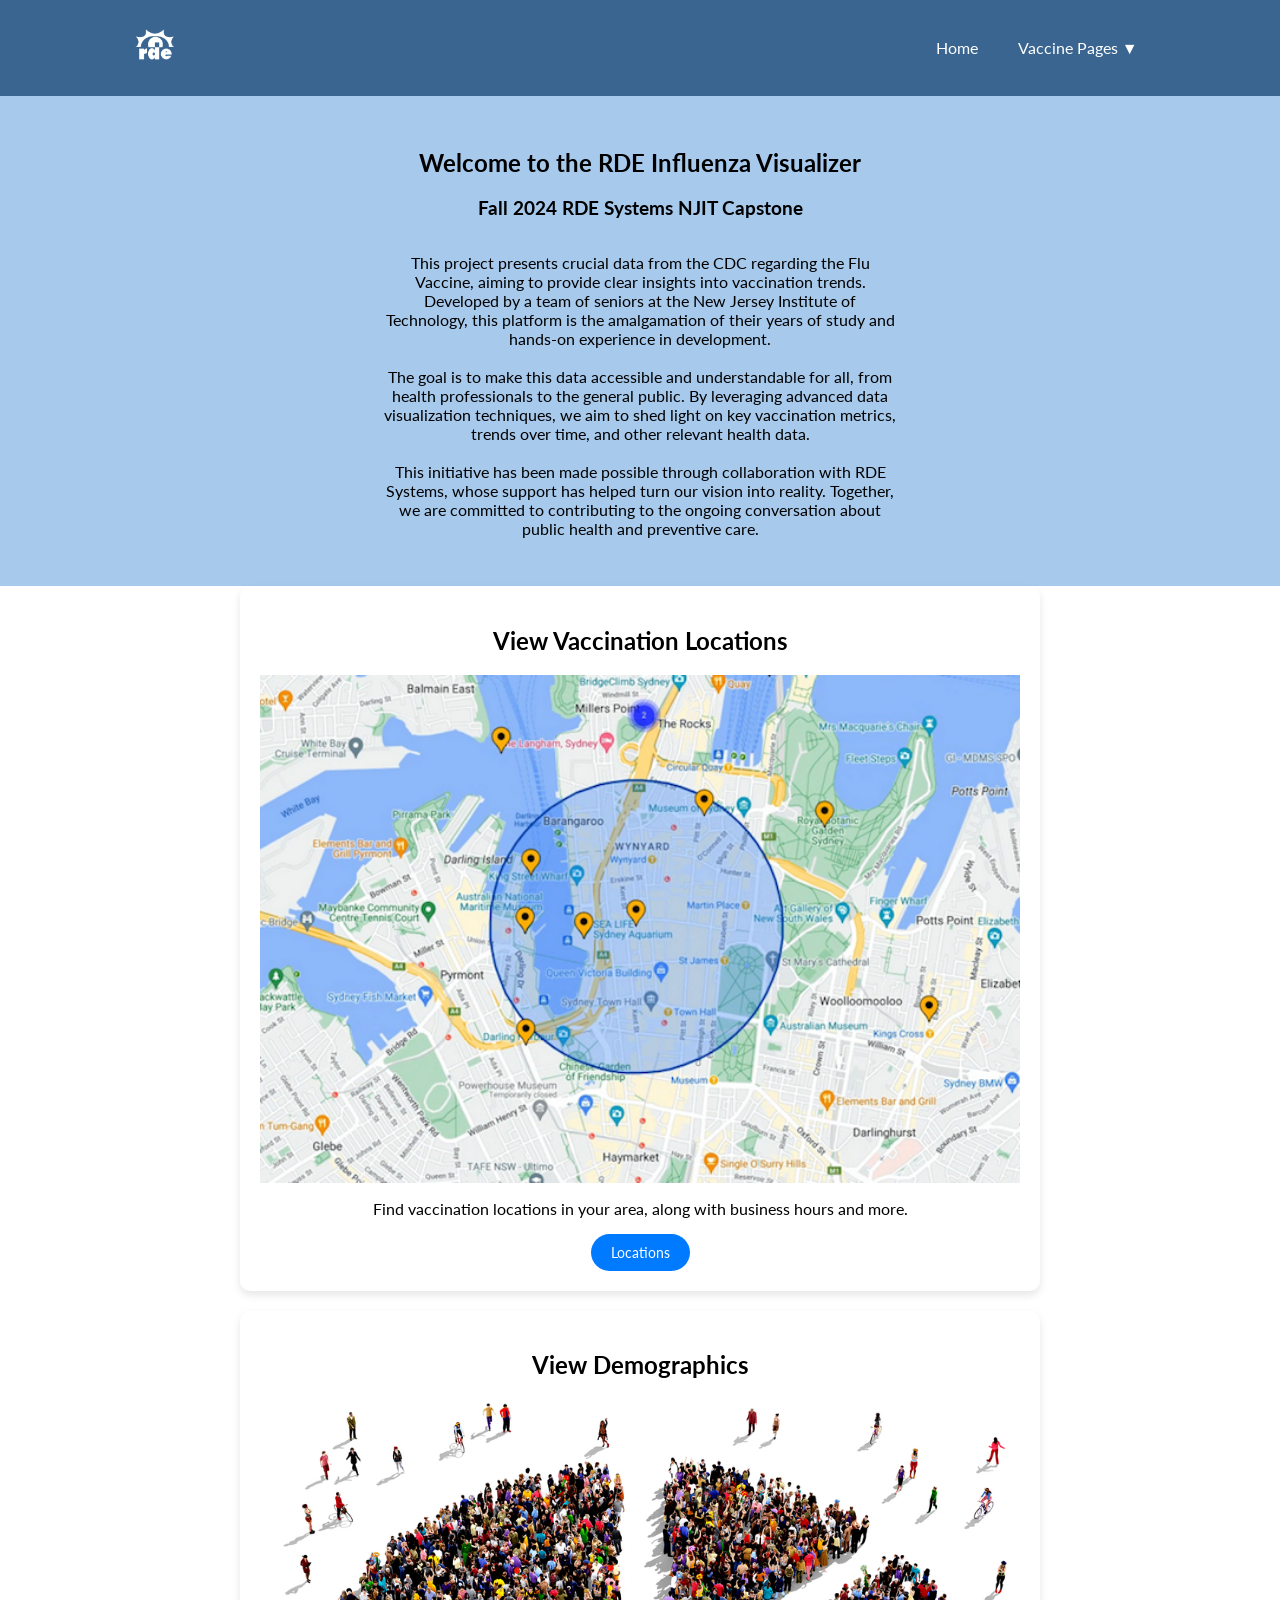
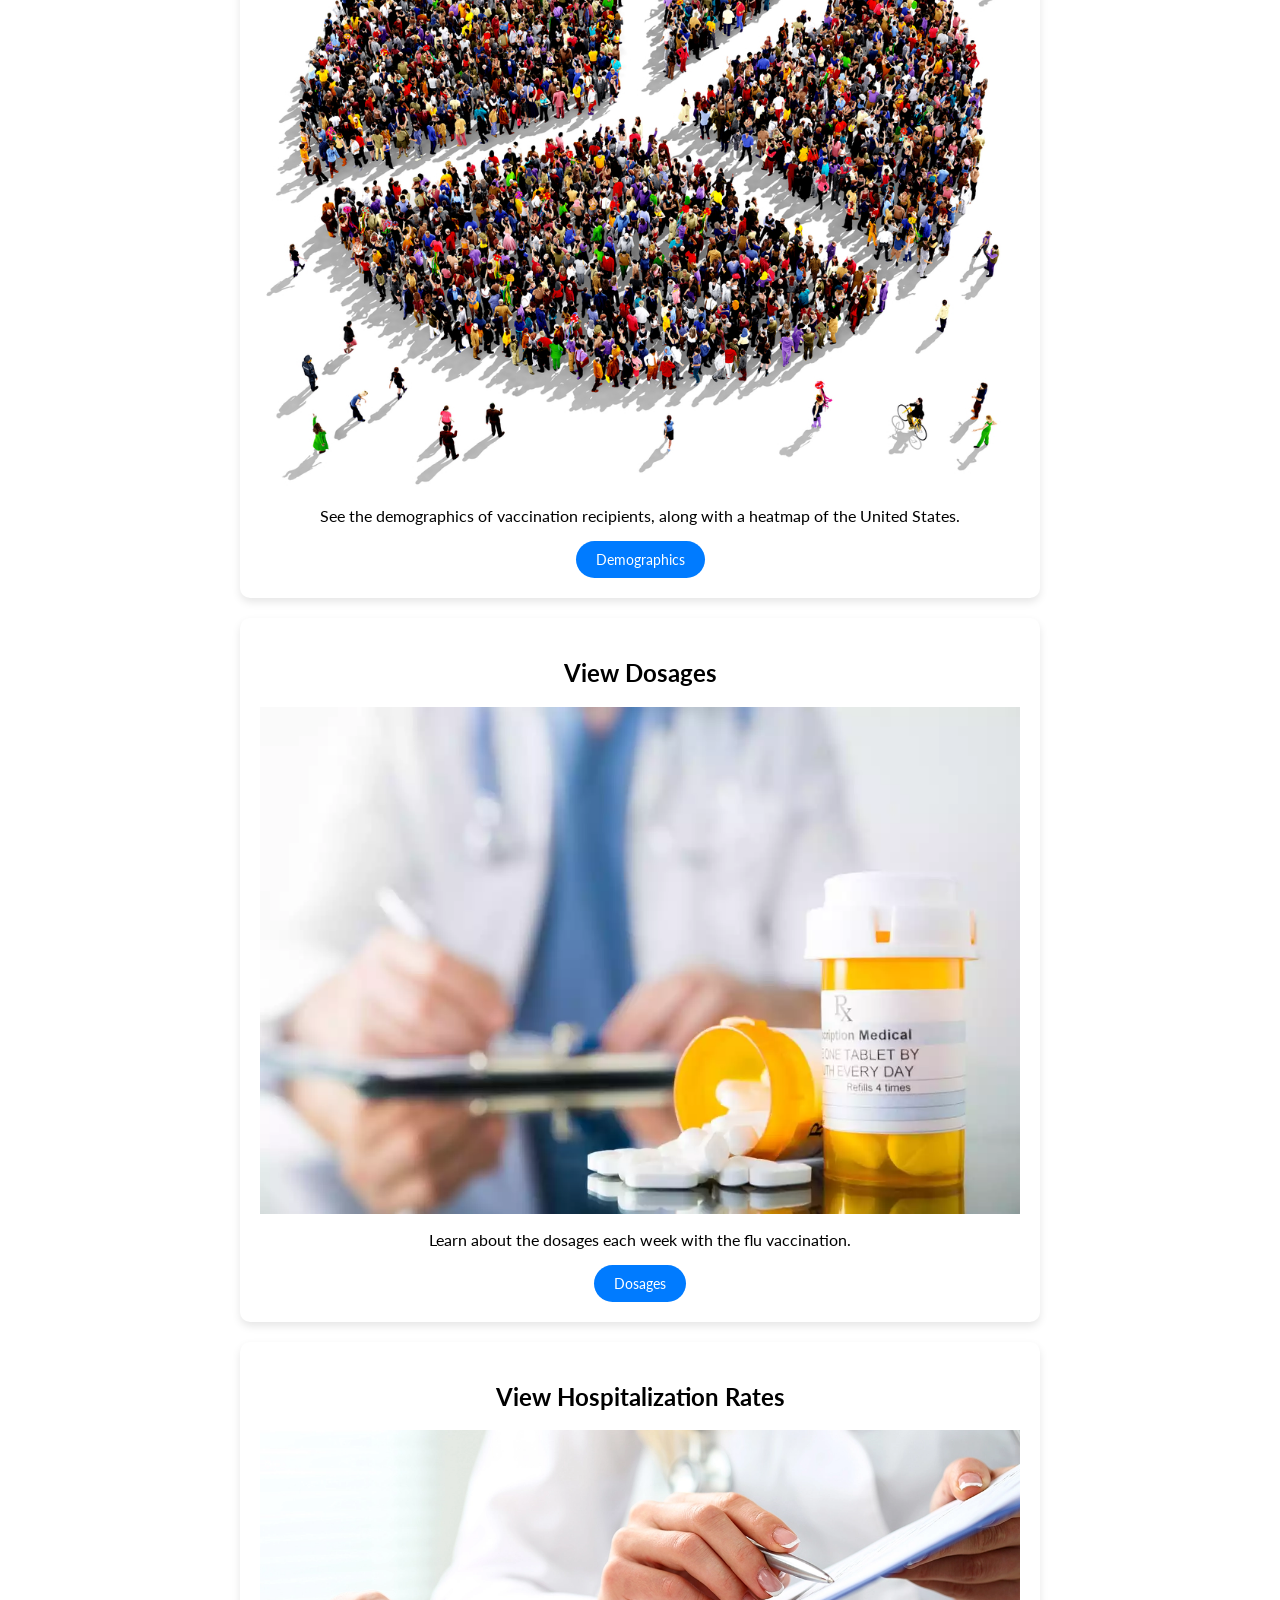
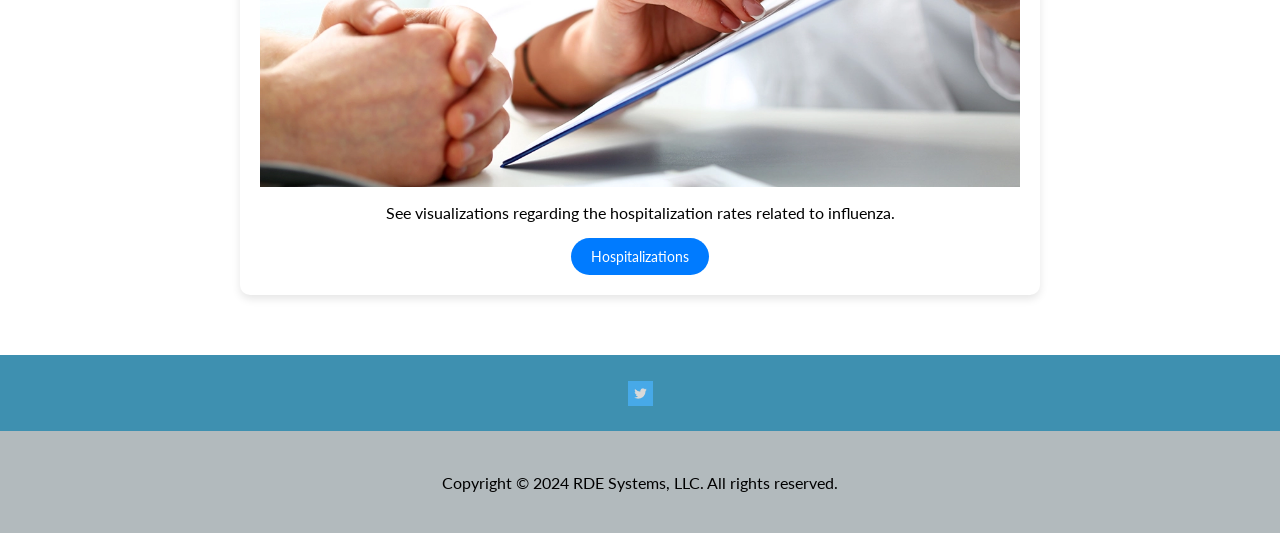
<file: main/index.html>
<html lang="en">
<head>
    <meta charset="UTF-8">
    <meta name="viewport" content="width=device-width, initial-scale=1.0">
    <meta name="description" content="RDE Capstone visualizing Influenza data">
    <title>RDE Influenza Dashboard</title>
    <link rel="stylesheet" href="./styles/main.css">
    <link rel="preconnect" href="https://fonts.googleapis.com">
    <link rel="preconnect" href="https://fonts.gstatic.com" crossorigin>
    <link href="https://fonts.googleapis.com/css2?family=Lato:wght@100;300;400;700;900&family=Open+Sans:wght@300;400;700&display=swap" rel="stylesheet">
</head>
<body>
    <header>
        <nav class="navbar">
            <div class="navbar-container">
                <div class="logo"><a href="index.html"><img src='./images/RDE-logo.png' alt="rde logo" /></a></div>
                <ul class="nav-links">
                    <li><a href="index.html">Home</a></li>
                    <li class="dropdown">
                        <a href="#" class="dropbtn">Vaccine Pages <span id="dropdown">&#9660;</span><span id="dropup">&#9650;</span></a>
                        <div class="dropdown-content">
                            <a href="location.html">Location</a>
                            <a href="demographics.cfm?dimensionType=Age&seasonSurveyYear=All&geographyType=All&month=All&season_survey_year=All">Demographics</a>
                            <a href="vaccine.html">Doses</a>
                            <a href="hospitalizations.cfm" id="hospitalization">Hospitalizations</a>
                        </div>
                    </li>
                </ul>
                <div class="hamburger" onclick="toggleMenu()">
                    <div class="icon"><p>&#9776;</p></div>
                </div>
            </div>
            <div class="mobile-menu">
                <a href="index.html">Home</a>
                <a href="location.html">Location</a>
                <a href="demographics.cfm?dimensionType=Age&seasonSurveyYear=All&geographyType=All&month=All&season_survey_year=All">Demographics</a>
                <a href="vaccine.html">Doses</a>
                <a href="hospitalizations.cfm" id="hospitalization">Hospitalizations</a>
            </div>
        </nav>

        <script>
            function toggleMenu() {
                const mobileMenu = document.querySelector('.mobile-menu');
                mobileMenu.classList.toggle('active');
            }
        </script>
    </header>
    <main style="padding-bottom:60px">
        <section>
            <div class="landingPage">
                <h1>Welcome to the RDE Influenza Visualizer</h1>
                <h3>Fall 2024 RDE Systems NJIT Capstone</h3>
                <div class="landingText">
                    <p>
                        This project presents crucial data from the CDC regarding the Flu Vaccine, 
                        aiming to provide clear insights into vaccination trends. 
                        Developed by a team of seniors at the New Jersey Institute of 
                        Technology, this platform is the amalgamation of their years of study 
                        and hands-on experience in development. <br /><br />
                        The goal is to make this data accessible and understandable 
                        for all, from health professionals to the general public. By leveraging advanced 
                        data visualization techniques, we aim to shed light on key vaccination metrics, 
                        trends over time, and other relevant health data. <br /><br />
                        This initiative has been made possible through collaboration with RDE Systems, 
                        whose support has helped turn our vision into reality. Together, we are committed to contributing 
                        to the ongoing conversation about public health and preventive care.      
                    </p>
                </div>
            </div>
    </section>
    <section class="cards">
        <div class="pageCards">
            <div class="card">
                <h1>View Vaccination Locations</h1>
                <img src="images/map.png" alt="Map.png" class="cardimg" />
                <p>Find vaccination locations in your area, along with business hours and more.</p>
                <div class="cardPill">
                    <a href="location.html">Locations</a>
                </div>
            </div>
            <div class="card">
                <h1>View Demographics</h1>
                <img src="images/demographics.png" alt="Demographics.png" class="cardimg" />
                <p>See the demographics of vaccination recipients, along with a heatmap of the United States.</p>
                <div class="cardPill">
                    <a href="demographics.cfm?dimensionType=Age&seasonSurveyYear=All&geographyType=All&month=All&season_survey_year=All">Demographics</a>
                </div>
            </div>
            <div class="card">
                <h1>View Dosages</h1>
                <img src="images/dosage.webp" alt="Dosage.webp" class="cardimg" />
                <p>Learn about the dosages each week with the flu vaccination.</p>
                <div class="cardPill">
                    <a href="#">Dosages</a>
                </div>
            </div>
            <div class="card">
                <h1>View Hospitalization Rates</h1>
                <img src="images/hospitalization.webp" alt="Hospitalization.png" class="cardimg" />
                <p>See visualizations regarding the hospitalization rates related to influenza.</p>
                <div class="cardPill">
                    <a href="#">Hospitalizations</a>
                </div>
            </div>
        </div>
    </section>
    </main>
    <footer>
        <div class="twitterFooter">
            <a href="https://www.x.com/rdesystems"><img src="./images/twitterLogo.png"></a>
        </div>
        <div class="copyrightFooter">
            <p>Copyright &copy; 2024 RDE Systems, LLC. All rights reserved.</p>
        </div>
    </footer>
</body>
</html>
</file>
<file: main/styles/main.css>
body {
    font-family: 'Lato', 'Arial';
    margin: 0;
}
main {
    height: fit-content;
}
.navbar {
    background-color: #3A6591;
}

.navbar-container {
    display: flex;
    justify-content: space-between;
    align-items: center;
    padding: 14px 20px;
    margin: 0 8vw;
}

.logo img {
    width: 4rem;
}

.nav-links {
    list-style-type: none;
    display: flex;
    margin: 0;
    padding: 0;
}

.nav-links li {
    position: relative;
}

.nav-links a {
    color: white;
    text-decoration: none;
    padding: 14px 20px;
    display: block;
}

.nav-links .dropdown-content {
    display: none;
    position: absolute;
    background-color: white;
    min-width: 160px;
    z-index: 1;
}

.nav-links .dropdown-content a {
    color: black;
    padding: 12px 16px;
    border-bottom: solid black 1px;
    margin: 0 1rem;
}

.nav-links .dropdown:hover .dropdown-content {
    display: block;
    border: solid black 1px;
}

.nav-links .dropdown:hover #dropdown {
    display: none;
}

.nav-links .dropdown:hover #dropup {
    display: inline;
}

.dropbtn:hover #dropdown {
    display: none;
}

.dropbtn #dropup {
    display: none;
}

.dropbtn:hover #dropup {
    display:inline;
}

.nav-links li:hover > a {
    background-color: white;
    opacity: 80%;
    color: #3A6591;
}

.nav-links .dropdown:hover > .dropdown-content {
    display:block;
}

.hamburger {
    display: none;
    flex-direction: column;
    cursor: pointer;
}

.icon {
    display: flex;
    color: white;
    align-items: center;
}

.mobile-menu {
    display: none;
    flex-direction: column;
    background-color: white;
    position: absolute;
    top: 6rem; 
    right: 0;
    width: fit-content;
    z-index: 1;
    border: black solid 1px;
    margin-right: 0.5rem;
}

.mobile-menu a {
    padding: 2vw;
    color: black;
    text-decoration: none;
    border-bottom: black solid 1px;
    margin: 0 1rem;
}

#hospitalization {
    border-bottom: none;
}

@media (max-width: 1000px) {
    .nav-links {
        display: none;
    }

    .hamburger {
        display: flex;
    }

    .mobile-menu {
        display: none;
    }

    .mobile-menu.active {
        display: flex;
    }
}

.hero img {
    width: 100% !important;
}

.charts {
    width: 80%;
    margin:auto;
}

.container {
    display: flex;
    justify-content: center;
    align-items: center;
    width: 100%;
    height: 100%;
    margin-top: 2vw;
}

.barChartCard {
    background-color: #D9D9D9;
    border-radius: 25px;
    width: 100%;
    display: flex;
    flex-direction: column;
    align-items: center;
    justify-content: center;
    margin: auto;
    margin-top: 8vw;
    padding-bottom: 4vw;
}

.queryForms {
    display: flex;
    justify-content: center;
    align-items: center;
    flex-wrap: wrap;
    padding-bottom: 2vw;
    border-bottom: 1px solid black;
    width: 100%;
}

.queryForms form {
    display: flex;
    flex-direction: row;
    gap: 10px; 
    margin: 4vw 2vw 0 2vw;
}

.queryForms select {
    height: 100%;
}

@media (max-width:800px) {
    .queryForms form {
        flex-direction: column;
        gap: 0; 
        margin-right: 0;
    }
}

#chart-container {
    width: 100%;
    height: auto;
}

.heatmap { 
    display: flex; 
    justify-content: flex-end; 
    width: 100%; 
    height: 400px; 
    margin-top: 12vw;
    margin-bottom: 20vw;
}

.heatmapCard { 
    display: flex; 
    align-items: center; 
    gap: 20px;
    width: 100%; 
}

@media (max-width:1000px) {
    .heatmapCard {
        flex-direction: column;
        margin-top: 400px;
        justify-content: center;
        align-items: center;
    }
    .textContainer {
        display: block;
        margin: 0;
        width: 100%;
        max-width: 100% !important;
    }
    .textContainer h1, p {
        text-align: center;
    }
    #map {
        min-height: 400px;
    }
    .demographicsFooter {
        margin-top: 500px;
    }
}

.textContainer { 
    display: flex; 
    flex-direction: column; 
    justify-content: center;
    text-align: left; 
    max-width: 40%;
}

.heatmapForms {
    display: flex;
    flex-direction: column;
    gap: 1rem;
}

.heatmapForms label {
    display: block;
    margin-bottom: 0.5rem;
}

.heatmapForms select {
    width: 100%;
    padding: 0.5rem;
    font-size: 1rem;
}

#map {
    border-radius: 25px;
}

.twitterFooter {
    display: flex;
    width: 100%;
    background-color: #3E90B0;
    align-items: center;
    justify-content: center;
    padding: 2vw 0 2vw 0;
}

.twitterFooter img {
    display: flex;
    align-items: center;
    justify-content: center;
}

.copyrightFooter {
    display: flex;
    width: 100%;
    background-color: #B2BABD;
    align-items: center;
    justify-content: center;
    padding: 2vw 0 2vw 0;
}

.copyrightFooter img {
    display: flex;
    align-items: center;
    justify-content: center;
}

.landingPage {
    padding: 2rem 0;
    background-color: #a6c9ec;
    text-align: center;
}

.landingText {
    display: flex;
    justify-content: center;
    align-items: center;
    width:40%;
    max-width: 800px;
    margin: 0 auto;
}

.cards {
    display: flex;
    justify-content: center;
    align-items: center;
    margin: 0;
    padding: 0;
    box-sizing: border-box;
}

.pageCards {
    display: flex;
    flex-direction: column;
    gap: 20px;
    width: 100%;
    max-width: 800px;
}

.card {
    background-color: white;
    padding: 20px;
    box-shadow: 0 4px 8px rgba(0, 0, 0, 0.1);
    text-align: center;
    border-radius: 10px;
    display: flex;
    flex-direction: column;
}

.cardPill a {
    display: inline-block;
    padding: 10px 20px;
    background-color: #007bff;
    color: white;
    text-decoration: none;
    border-radius: 50px;
    font-size: 0.9em;
    transition: background-color 0.3s ease;
}

.cardPill a:hover {
    background-color: white;
    border: solid 1px #007bff;
    color: #007bff;
    scale: 1.1;
}

.legend {
    padding: 6px 8px;
    font: 14px Arial, Helvetica, sans-serif;
    background: white;
    background: rgba(255, 255, 255, 0.8);
    /*box-shadow: 0 0 15px rgba(0, 0, 0, 0.2);*/
    /*border-radius: 5px;*/
    line-height: 24px;
    color: #555;
  }
  .legend h4 {
    text-align: center;
    font-size: 16px;
    margin: 2px 12px 8px;
    color: #777;
  }
  
  .legend span {
    position: relative;
    bottom: 3px;
  }
  
  .legend i {
    width: 18px;
    height: 18px;
    float: left;
    margin: 0 8px 0 0;
    opacity: 0.7;
  }
  
  .legend i.icon {
    background-size: 18px;
    background-color: rgba(255, 255, 255, 1);
  }
</file>
